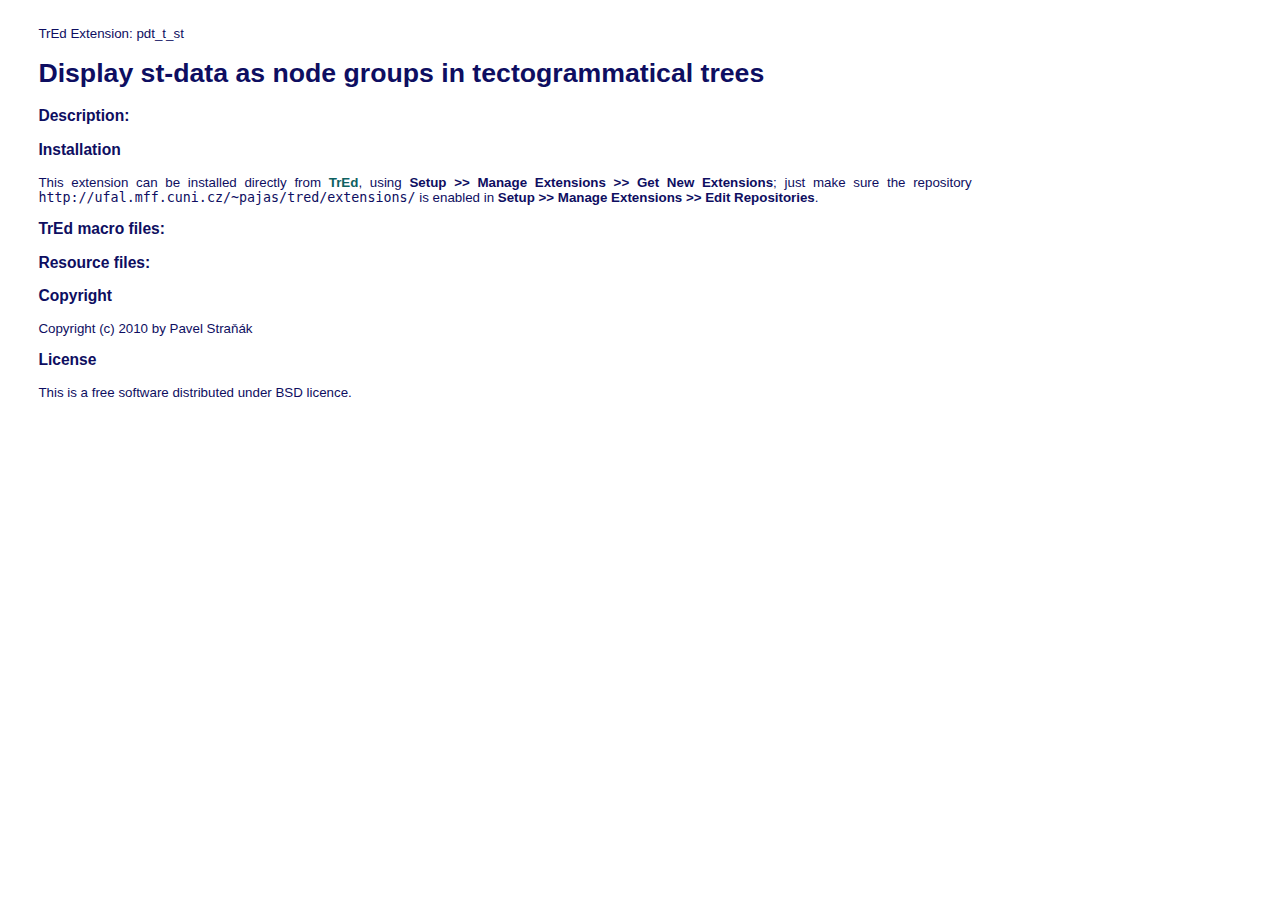
<file: documentation/index.html>
<html>
<head>
  <title>Documentation for TrEd extension pdt_st_data</title>
  <!-- generated by make-documentation -->
  <meta http-equiv="Content-Type" content="text/html; charset=UTF-8">
  <link href="html/css/blue.css" rel="stylesheet">
</head>
<body>
  <p>TrEd Extension: pdt_t_st</p>
  <h1>Display st-data as node groups in tectogrammatical trees</h1>
  <h3>Description:</h3>
  <p>
  </p>
<h3>Installation</h3>
<p>This extension can be installed directly from <a href="http://ufal.mff.cuni.cz/~pajas/tred">TrEd</a>, using
<b>Setup >> Manage Extensions >> Get New Extensions</b>; just make sure
the repository <tt>http://ufal.mff.cuni.cz/~pajas/tred/extensions/</tt> is enabled in <b>Setup >> Manage Extensions >> Edit Repositories</b>.
<p>
<h3>TrEd macro files:</h3>
<ul>
</ul>
<h3>Resource files:</h3>
<ul>
</ul>
<h3>Copyright</h3>
<p>Copyright (c) 2010 by Pavel Straňák<p>
<h3>License</h3>
<p>This is a free software distributed under BSD licence.</p>

</body>
</html>
</file>
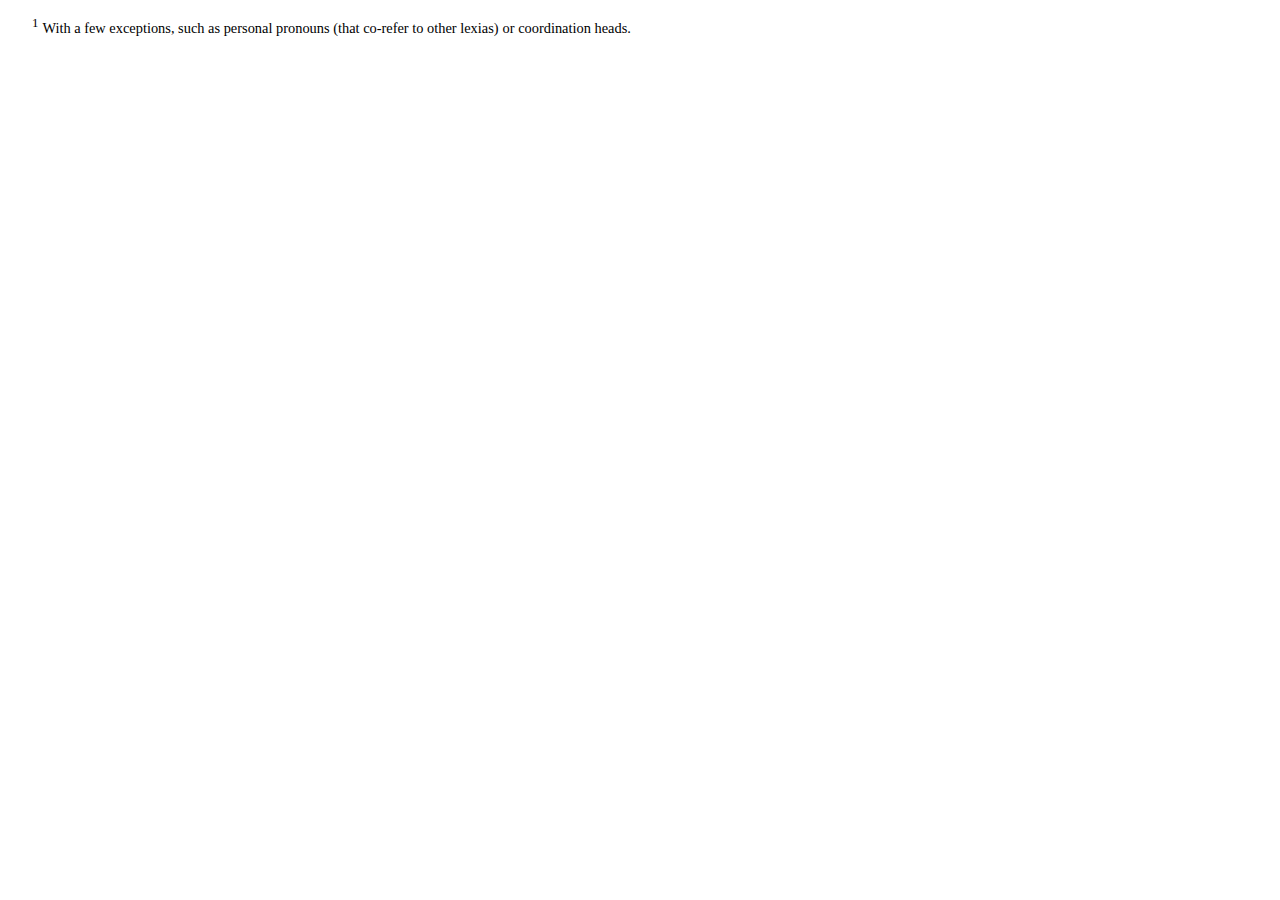
<file: JLRE/jlre2.html>
<?xml version="1.0" encoding="iso-8859-1" ?> 
<!DOCTYPE html PUBLIC "-//W3C//DTD XHTML 1.0 Transitional//EN" 
  "http://www.w3.org/TR/xhtml1/DTD/xhtml1-transitional.dtd">  
<!--http://www.w3.org/TR/xhtml1/DTD/xhtml1-transitional.dtd-->  
<html xmlns="http://www.w3.org/1999/xhtml"  
> 
<head><title></title> 
<meta http-equiv="Content-Type" content="text/html; charset=iso-8859-1" /> 
<meta name="generator" content="TeX4ht (http://www.cse.ohio-state.edu/~gurari/TeX4ht/)" /> 
<meta name="originator" content="TeX4ht (http://www.cse.ohio-state.edu/~gurari/TeX4ht/)" /> 
<!-- xhtml,html --> 
<meta name="src" content="jlre.tex" /> 
<meta name="date" content="2009-01-14 14:04:00" /> 
<link rel="stylesheet" type="text/css" href="jlre.css" /> 
</head><body 
>
      <div class="footnote-text">
  <!--l. 94--><p class="indent" >    <span class="footnote-mark"><a 
 id="fn1x0">   <sup class="textsuperscript">1</sup> </a></span><span 
class="ecrm-0900">With a few exceptions, such as personal pronouns (that co-refer to other lexias)</span>
  <span 
class="ecrm-0900">or coordination heads.</span></p></div>
      
</body></html>
</file>
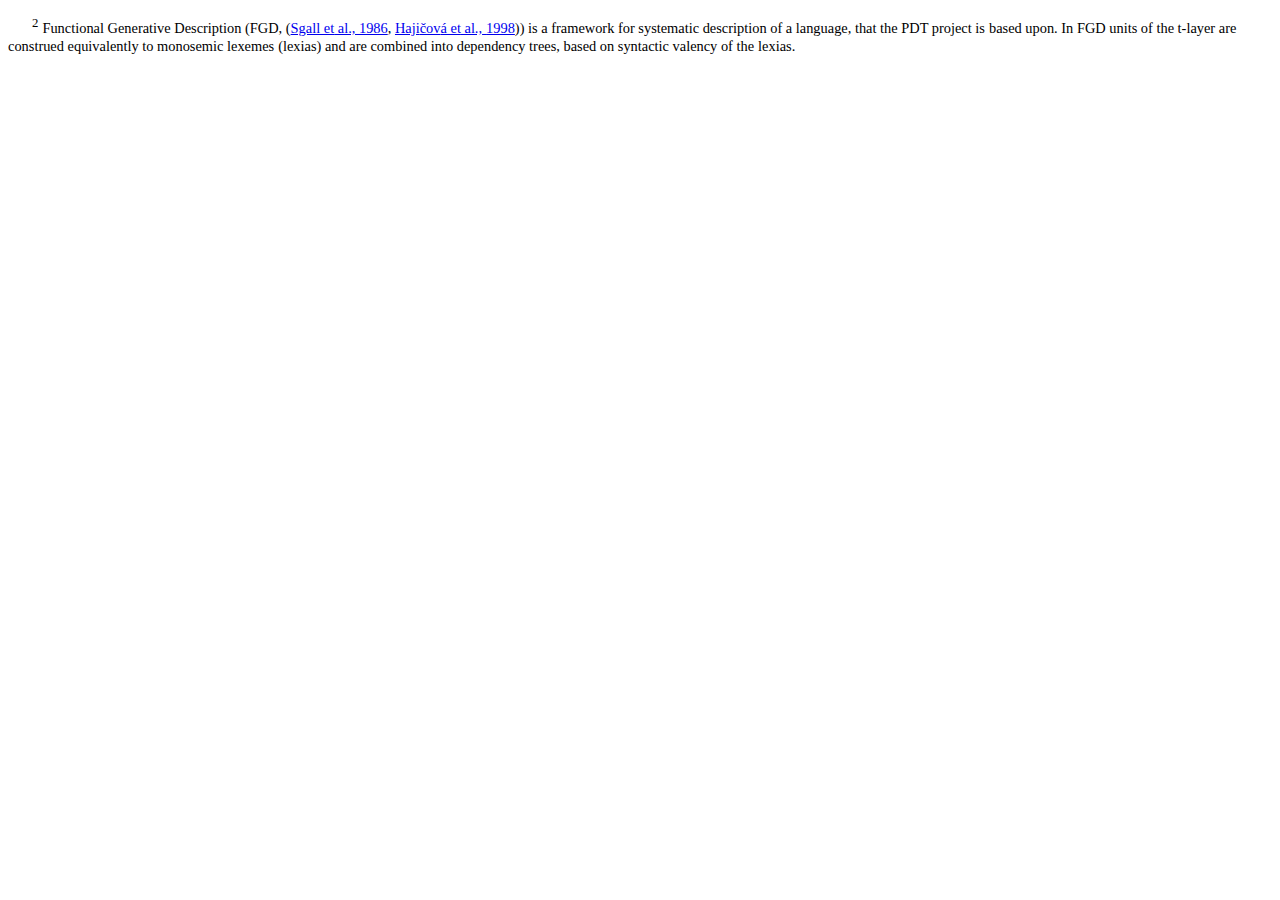
<file: JLRE/jlre3.html>
<?xml version="1.0" encoding="iso-8859-1" ?> 
<!DOCTYPE html PUBLIC "-//W3C//DTD XHTML 1.0 Transitional//EN" 
  "http://www.w3.org/TR/xhtml1/DTD/xhtml1-transitional.dtd">  
<!--http://www.w3.org/TR/xhtml1/DTD/xhtml1-transitional.dtd-->  
<html xmlns="http://www.w3.org/1999/xhtml"  
> 
<head><title></title> 
<meta http-equiv="Content-Type" content="text/html; charset=iso-8859-1" /> 
<meta name="generator" content="TeX4ht (http://www.cse.ohio-state.edu/~gurari/TeX4ht/)" /> 
<meta name="originator" content="TeX4ht (http://www.cse.ohio-state.edu/~gurari/TeX4ht/)" /> 
<!-- xhtml,html --> 
<meta name="src" content="jlre.tex" /> 
<meta name="date" content="2009-01-14 14:04:00" /> 
<link rel="stylesheet" type="text/css" href="jlre.css" /> 
</head><body 
>
      <div class="footnote-text">
  <!--l. 98--><p class="indent" >    <span class="footnote-mark"><a 
 id="fn2x0">   <sup class="textsuperscript">2</sup> </a></span><span 
class="ecrm-0900">Functional Generative Description (FGD, </span><span class="cite"><span 
class="ecrm-0900">(</span><a 
href="#Xsgall-etal:1986"><span 
class="ecrm-0900">Sgall et</span><span 
class="ecrm-0900">&#x00A0;al., 1986</span></a><span 
class="ecrm-0900">,</span><span 
class="ecrm-0900">&#x00A0;</span><a 
href="#Xhajicova:1998"><span 
class="ecrm-0900">Haji</span><span 
class="ecrm-0900">&#x010D;ov</span><span 
class="ecrm-0900">� et</span><span 
class="ecrm-0900">&#x00A0;al.,</span>
  <span 
class="ecrm-0900">1998</span></a><span 
class="ecrm-0900">)</span></span><span 
class="ecrm-0900">) is a framework for systematic description of a language, that the PDT project is</span>
  <span 
class="ecrm-0900">based upon. In FGD units of the t-layer are construed equivalently to monosemic lexemes</span>
  <span 
class="ecrm-0900">(lexias) and are combined into dependency trees, based on syntactic valency of the</span>
  <span 
class="ecrm-0900">lexias.</span></p></div>
      
</body></html>
</file>
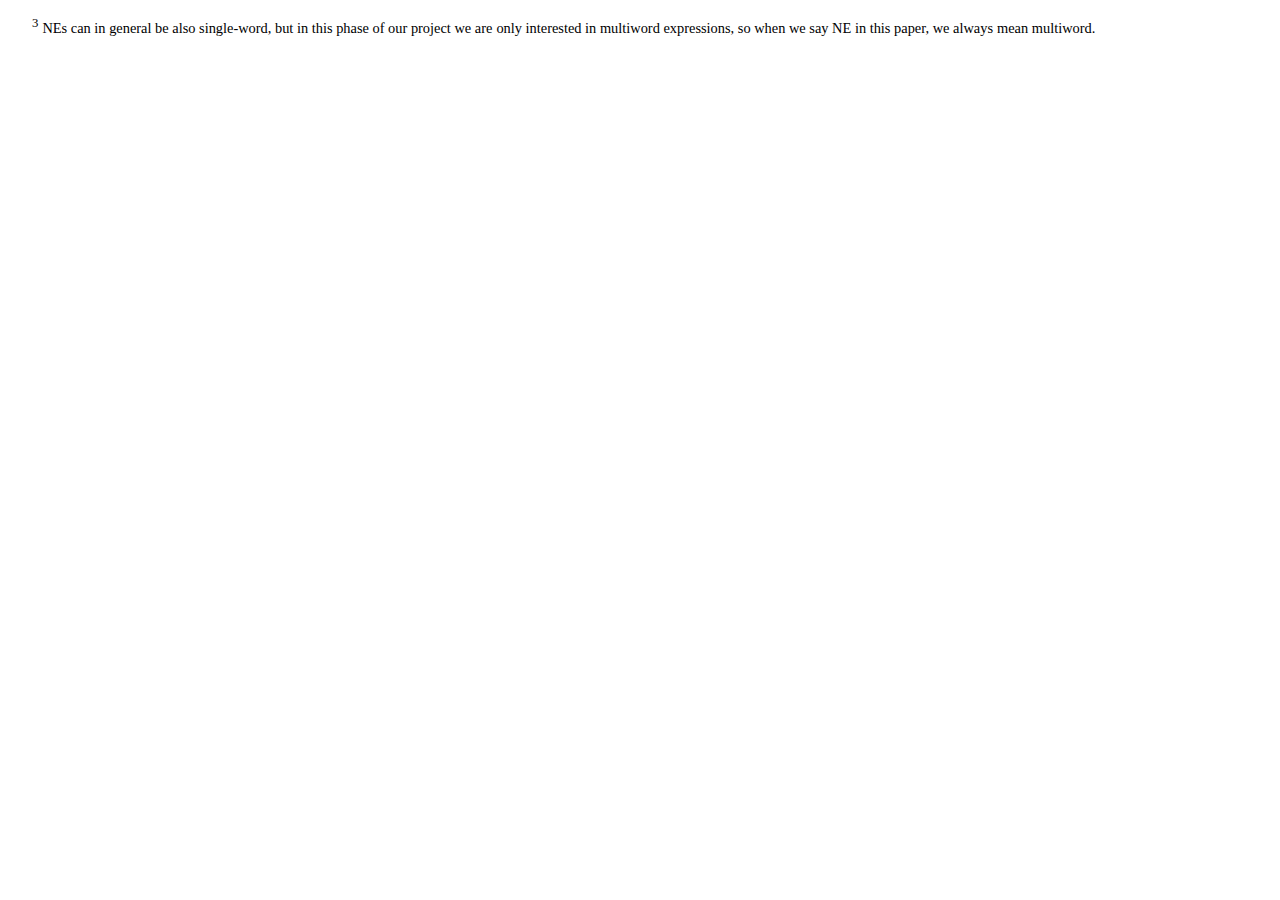
<file: JLRE/jlre4.html>
<?xml version="1.0" encoding="iso-8859-1" ?> 
<!DOCTYPE html PUBLIC "-//W3C//DTD XHTML 1.0 Transitional//EN" 
  "http://www.w3.org/TR/xhtml1/DTD/xhtml1-transitional.dtd">  
<!--http://www.w3.org/TR/xhtml1/DTD/xhtml1-transitional.dtd-->  
<html xmlns="http://www.w3.org/1999/xhtml"  
> 
<head><title></title> 
<meta http-equiv="Content-Type" content="text/html; charset=iso-8859-1" /> 
<meta name="generator" content="TeX4ht (http://www.cse.ohio-state.edu/~gurari/TeX4ht/)" /> 
<meta name="originator" content="TeX4ht (http://www.cse.ohio-state.edu/~gurari/TeX4ht/)" /> 
<!-- xhtml,html --> 
<meta name="src" content="jlre.tex" /> 
<meta name="date" content="2009-01-14 14:04:00" /> 
<link rel="stylesheet" type="text/css" href="jlre.css" /> 
</head><body 
>
      <div class="footnote-text">
  <!--l. 139--><p class="indent" >    <span class="footnote-mark"><a 
 id="fn3x0">   <sup class="textsuperscript">3</sup> </a></span><span 
class="ecrm-0900">NEs can in general be also single-word, but in this phase of our project we are</span>
  <span 
class="ecrm-0900">only interested in multiword expressions, so when we say NE in this paper, we always</span>
  <span 
class="ecrm-0900">mean multiword.</span></p></div>
      
</body></html>
</file>
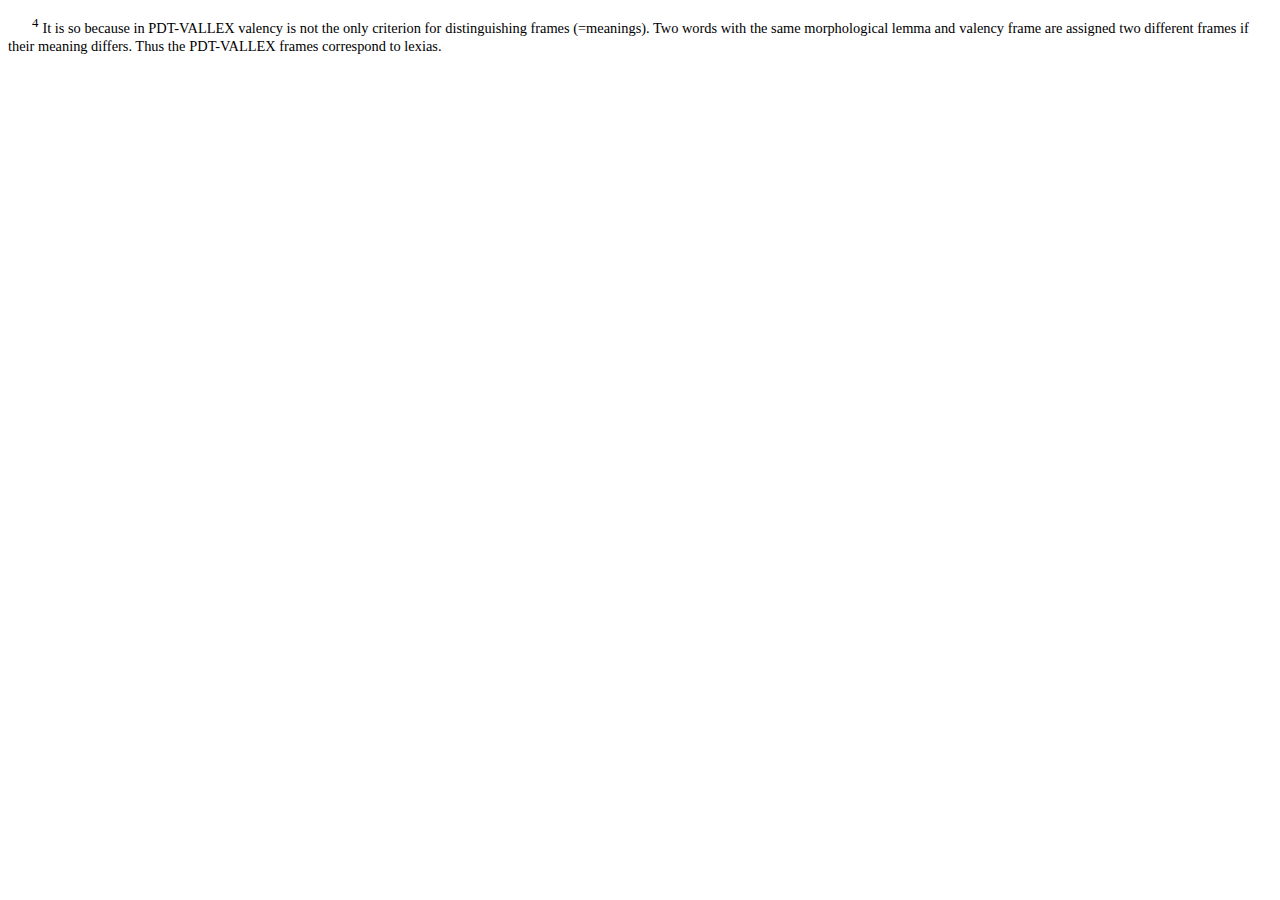
<file: JLRE/jlre5.html>
<?xml version="1.0" encoding="iso-8859-1" ?> 
<!DOCTYPE html PUBLIC "-//W3C//DTD XHTML 1.0 Transitional//EN" 
  "http://www.w3.org/TR/xhtml1/DTD/xhtml1-transitional.dtd">  
<!--http://www.w3.org/TR/xhtml1/DTD/xhtml1-transitional.dtd-->  
<html xmlns="http://www.w3.org/1999/xhtml"  
> 
<head><title></title> 
<meta http-equiv="Content-Type" content="text/html; charset=iso-8859-1" /> 
<meta name="generator" content="TeX4ht (http://www.cse.ohio-state.edu/~gurari/TeX4ht/)" /> 
<meta name="originator" content="TeX4ht (http://www.cse.ohio-state.edu/~gurari/TeX4ht/)" /> 
<!-- xhtml,html --> 
<meta name="src" content="jlre.tex" /> 
<meta name="date" content="2009-01-14 14:04:00" /> 
<link rel="stylesheet" type="text/css" href="jlre.css" /> 
</head><body 
>
               <div class="footnote-text">
            <!--l. 173--><p class="indent" >    <span class="footnote-mark"><a 
 id="fn4x0">   <sup class="textsuperscript">4</sup> </a></span><span 
class="ecrm-0900">It is so because in PDT-VALLEX valency is not the only criterion for</span>
            <span 
class="ecrm-0900">distinguishing frames (=meanings). Two words with the same morphological lemma and</span>
            <span 
class="ecrm-0900">valency frame are assigned two different frames if their meaning differs. Thus the</span>
            <span 
class="ecrm-0900">PDT-VALLEX frames correspond to lexias.</span></p></div>
               
</body></html>
</file>
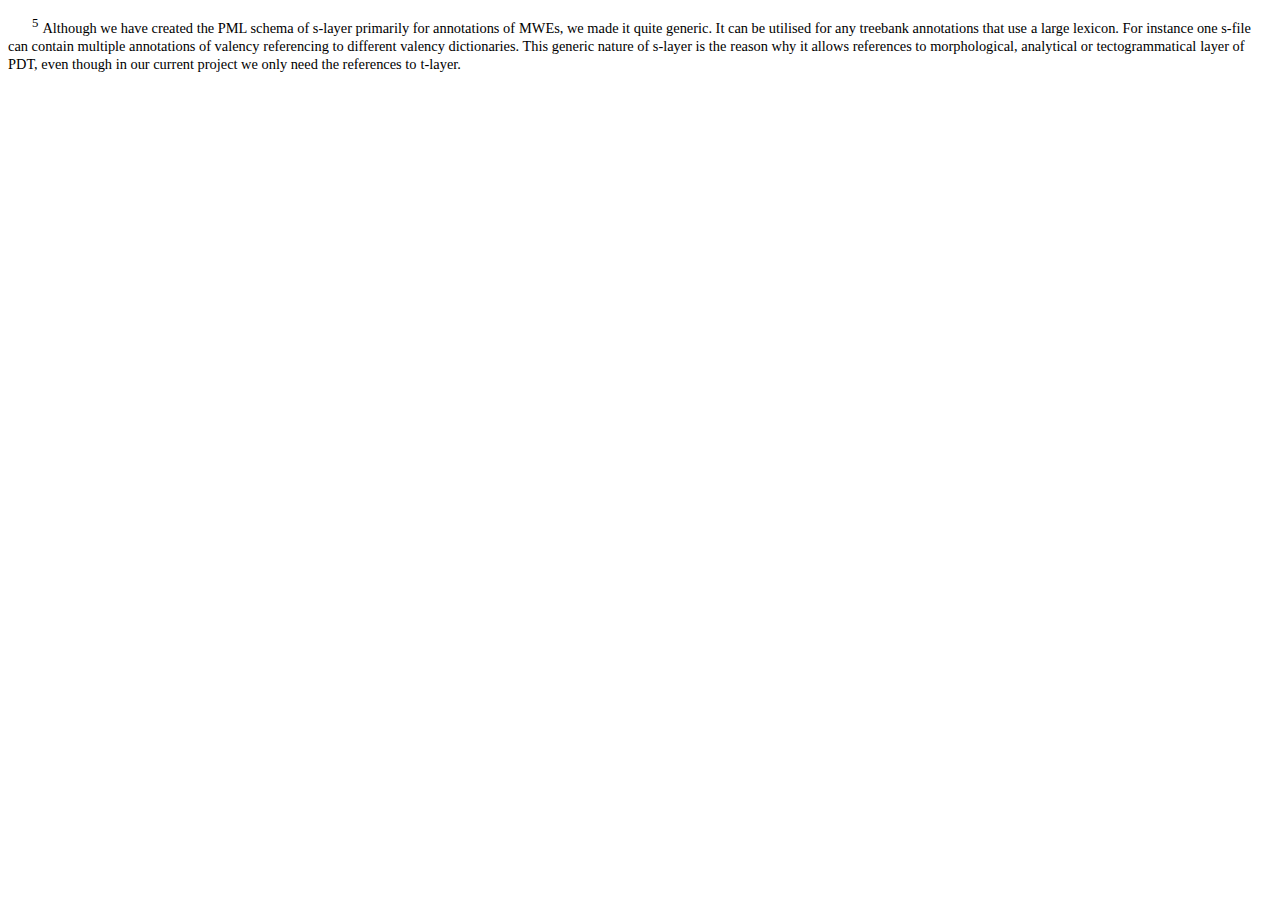
<file: JLRE/jlre6.html>
<?xml version="1.0" encoding="iso-8859-1" ?> 
<!DOCTYPE html PUBLIC "-//W3C//DTD XHTML 1.0 Transitional//EN" 
  "http://www.w3.org/TR/xhtml1/DTD/xhtml1-transitional.dtd">  
<!--http://www.w3.org/TR/xhtml1/DTD/xhtml1-transitional.dtd-->  
<html xmlns="http://www.w3.org/1999/xhtml"  
> 
<head><title></title> 
<meta http-equiv="Content-Type" content="text/html; charset=iso-8859-1" /> 
<meta name="generator" content="TeX4ht (http://www.cse.ohio-state.edu/~gurari/TeX4ht/)" /> 
<meta name="originator" content="TeX4ht (http://www.cse.ohio-state.edu/~gurari/TeX4ht/)" /> 
<!-- xhtml,html --> 
<meta name="src" content="jlre.tex" /> 
<meta name="date" content="2009-01-14 14:04:00" /> 
<link rel="stylesheet" type="text/css" href="jlre.css" /> 
</head><body 
>
      <div class="footnote-text">
  <!--l. 225--><p class="indent" >    <span class="footnote-mark"><a 
 id="fn5x0">   <sup class="textsuperscript">5</sup> </a></span><span 
class="ecrm-0900">Although we have created the PML schema of s-layer primarily for annotations of</span>
  <span 
class="ecrm-0900">MWEs, we made it quite generic. It can be utilised for any treebank annotations that use</span>
  <span 
class="ecrm-0900">a large lexicon. For instance one s-file can contain multiple annotations of valency</span>
  <span 
class="ecrm-0900">referencing to different valency dictionaries. This generic nature of s-layer is the</span>
  <span 
class="ecrm-0900">reason why it allows references to morphological, analytical or tectogrammatical</span>
  <span 
class="ecrm-0900">layer of PDT, even though in our current project we only need the references to</span>
  <span 
class="ecrm-0900">t-layer.</span></p></div>
      
</body></html>
</file>
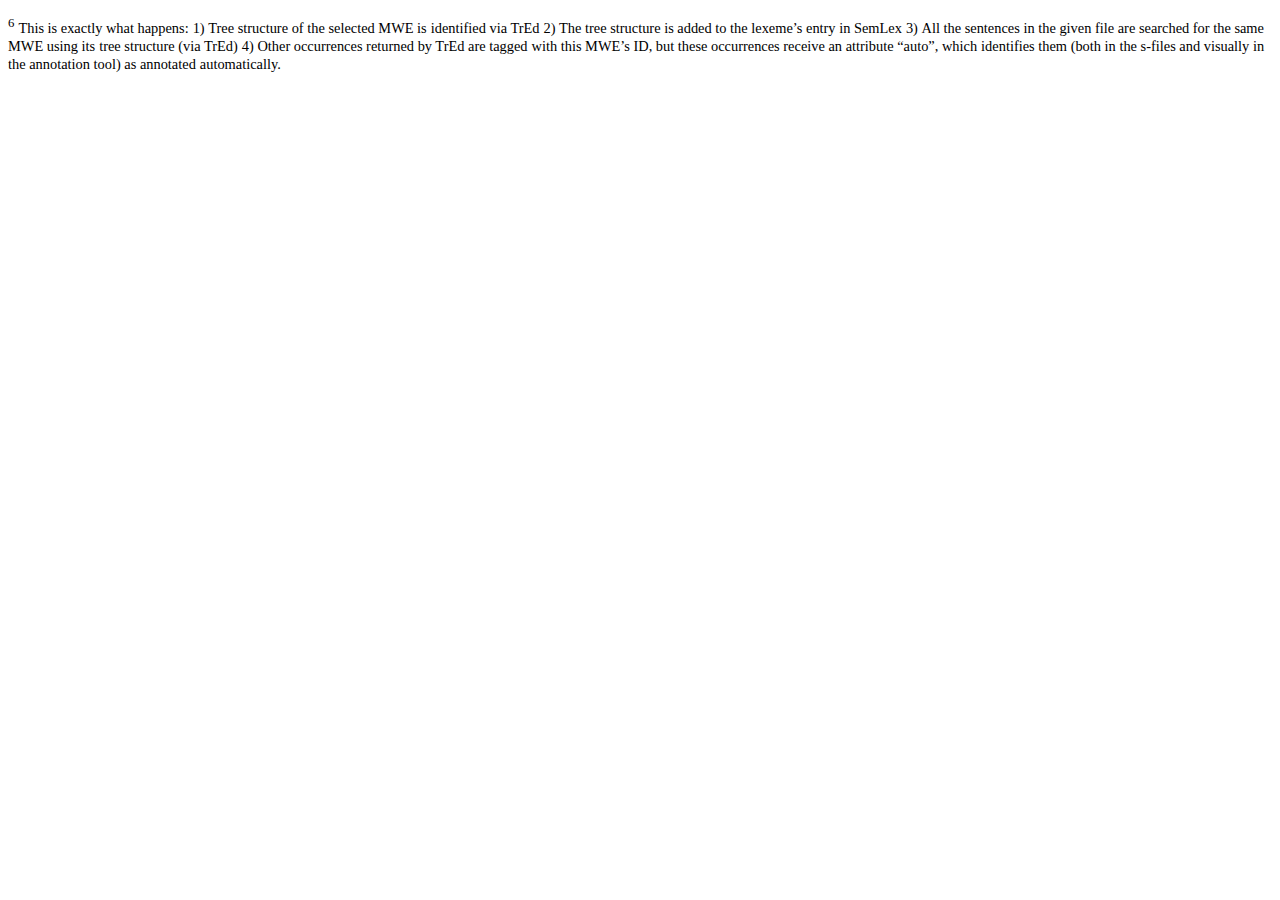
<file: JLRE/jlre7.html>
<?xml version="1.0" encoding="iso-8859-1" ?> 
<!DOCTYPE html PUBLIC "-//W3C//DTD XHTML 1.0 Transitional//EN" 
  "http://www.w3.org/TR/xhtml1/DTD/xhtml1-transitional.dtd">  
<!--http://www.w3.org/TR/xhtml1/DTD/xhtml1-transitional.dtd-->  
<html xmlns="http://www.w3.org/1999/xhtml"  
> 
<head><title></title> 
<meta http-equiv="Content-Type" content="text/html; charset=iso-8859-1" /> 
<meta name="generator" content="TeX4ht (http://www.cse.ohio-state.edu/~gurari/TeX4ht/)" /> 
<meta name="originator" content="TeX4ht (http://www.cse.ohio-state.edu/~gurari/TeX4ht/)" /> 
<!-- xhtml,html --> 
<meta name="src" content="jlre.tex" /> 
<meta name="date" content="2009-01-14 14:04:00" /> 
<link rel="stylesheet" type="text/css" href="jlre.css" /> 
</head><body 
>
  <div class="footnote-text">
  <!--l. 264--><p class="noindent" ><span class="footnote-mark"><a 
 id="fn6x0">   <sup class="textsuperscript">6</sup> </a></span><span 
class="ecrm-0900">This is exactly what happens:</span> <a 
 id="x7-26r1"></a><span 
class="ecrm-0900">1)</span><span 
class="ecrm-0900">&#x00A0;Tree structure of the selected MWE is</span>
  <span 
class="ecrm-0900">identified via TrEd</span> <a 
 id="x7-27r2"></a><span 
class="ecrm-0900">2)</span><span 
class="ecrm-0900">&#x00A0;The tree structure is added to the lexeme&#8217;s entry in SemLex</span>
  <a 
 id="x7-28r3"></a><span 
class="ecrm-0900">3)</span><span 
class="ecrm-0900">&#x00A0;All the sentences in the given file are searched for the same MWE using its</span>
  <span 
class="ecrm-0900">tree structure (via TrEd)</span> <a 
 id="x7-29r4"></a><span 
class="ecrm-0900">4)</span><span 
class="ecrm-0900">&#x00A0;Other occurrences returned by TrEd are tagged</span>
  <span 
class="ecrm-0900">with this MWE&#8217;s ID, but these occurrences receive an attribute &#8220;auto&#8221;, which</span>
  <span 
class="ecrm-0900">identifies them (both in the s-files and visually in the annotation tool) as annotated</span>
  <span 
class="ecrm-0900">automatically.</span>
  </p></div> 
</body></html>
</file>
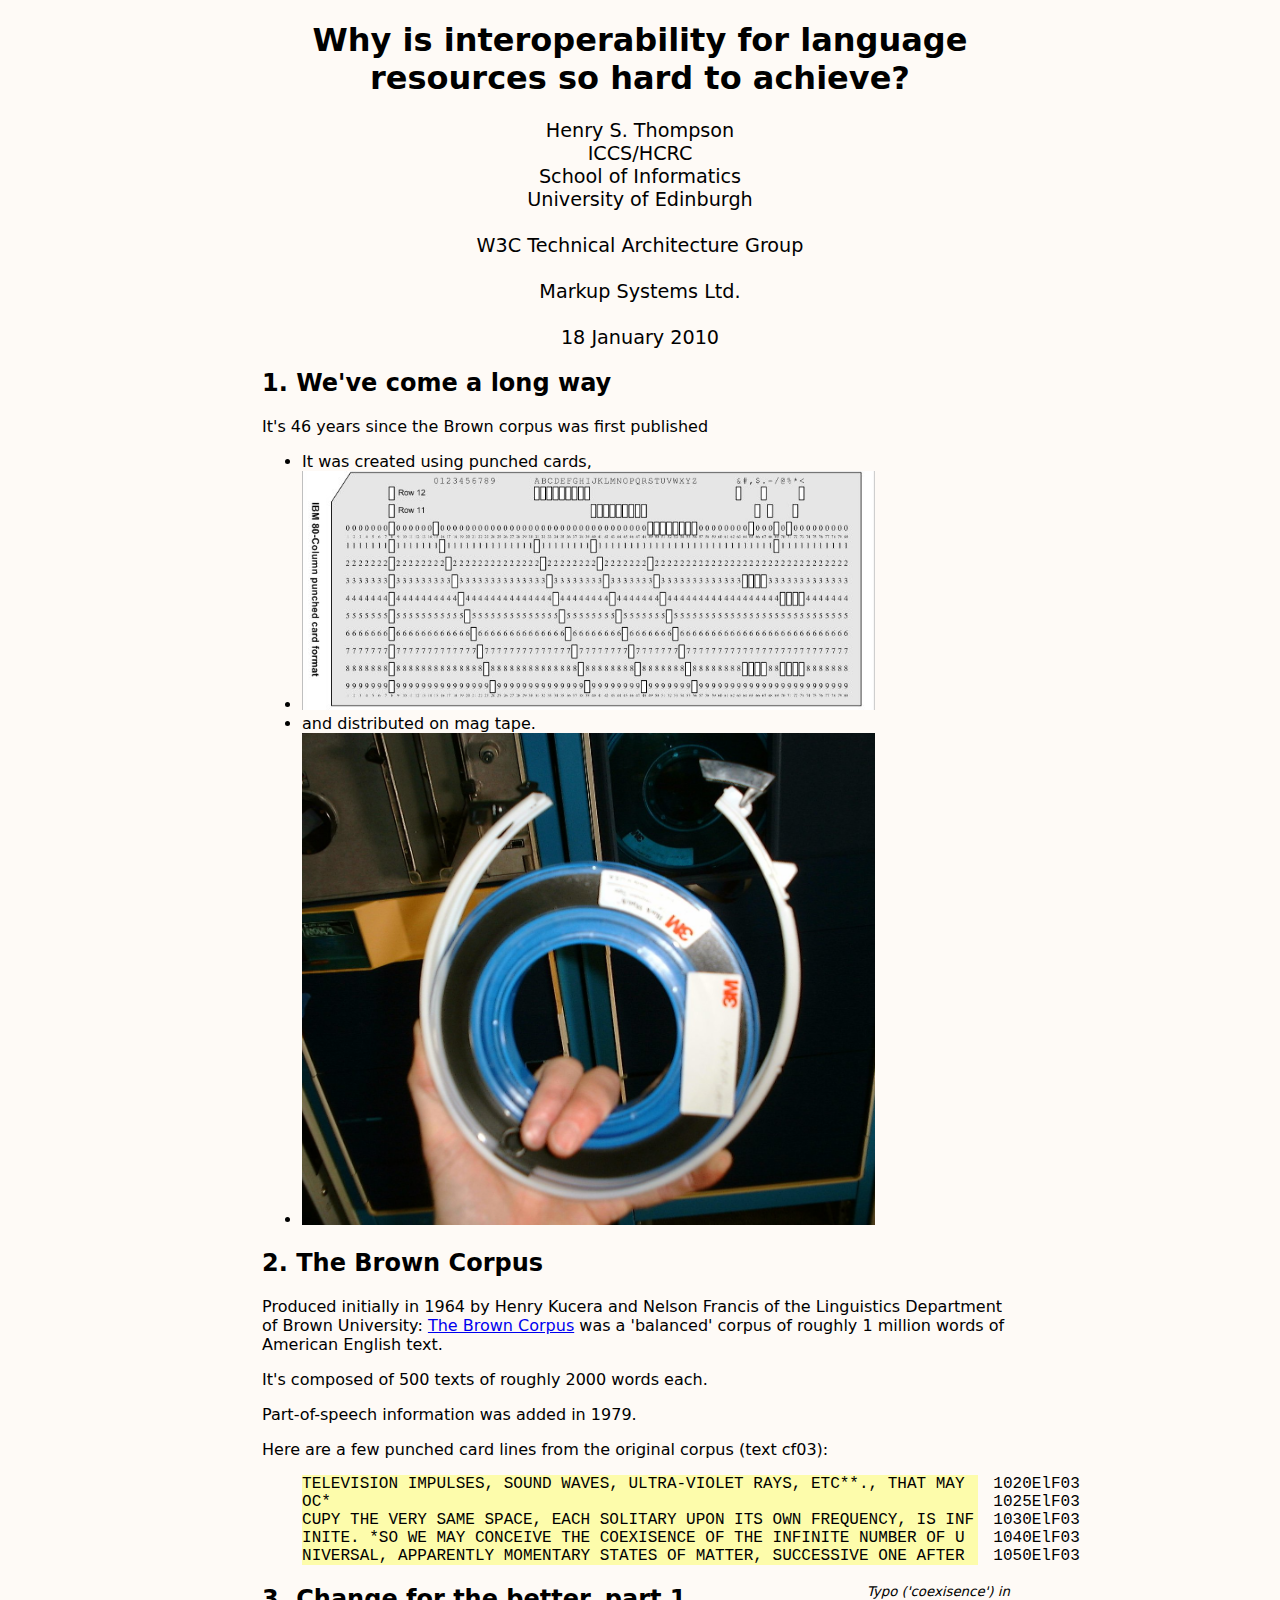
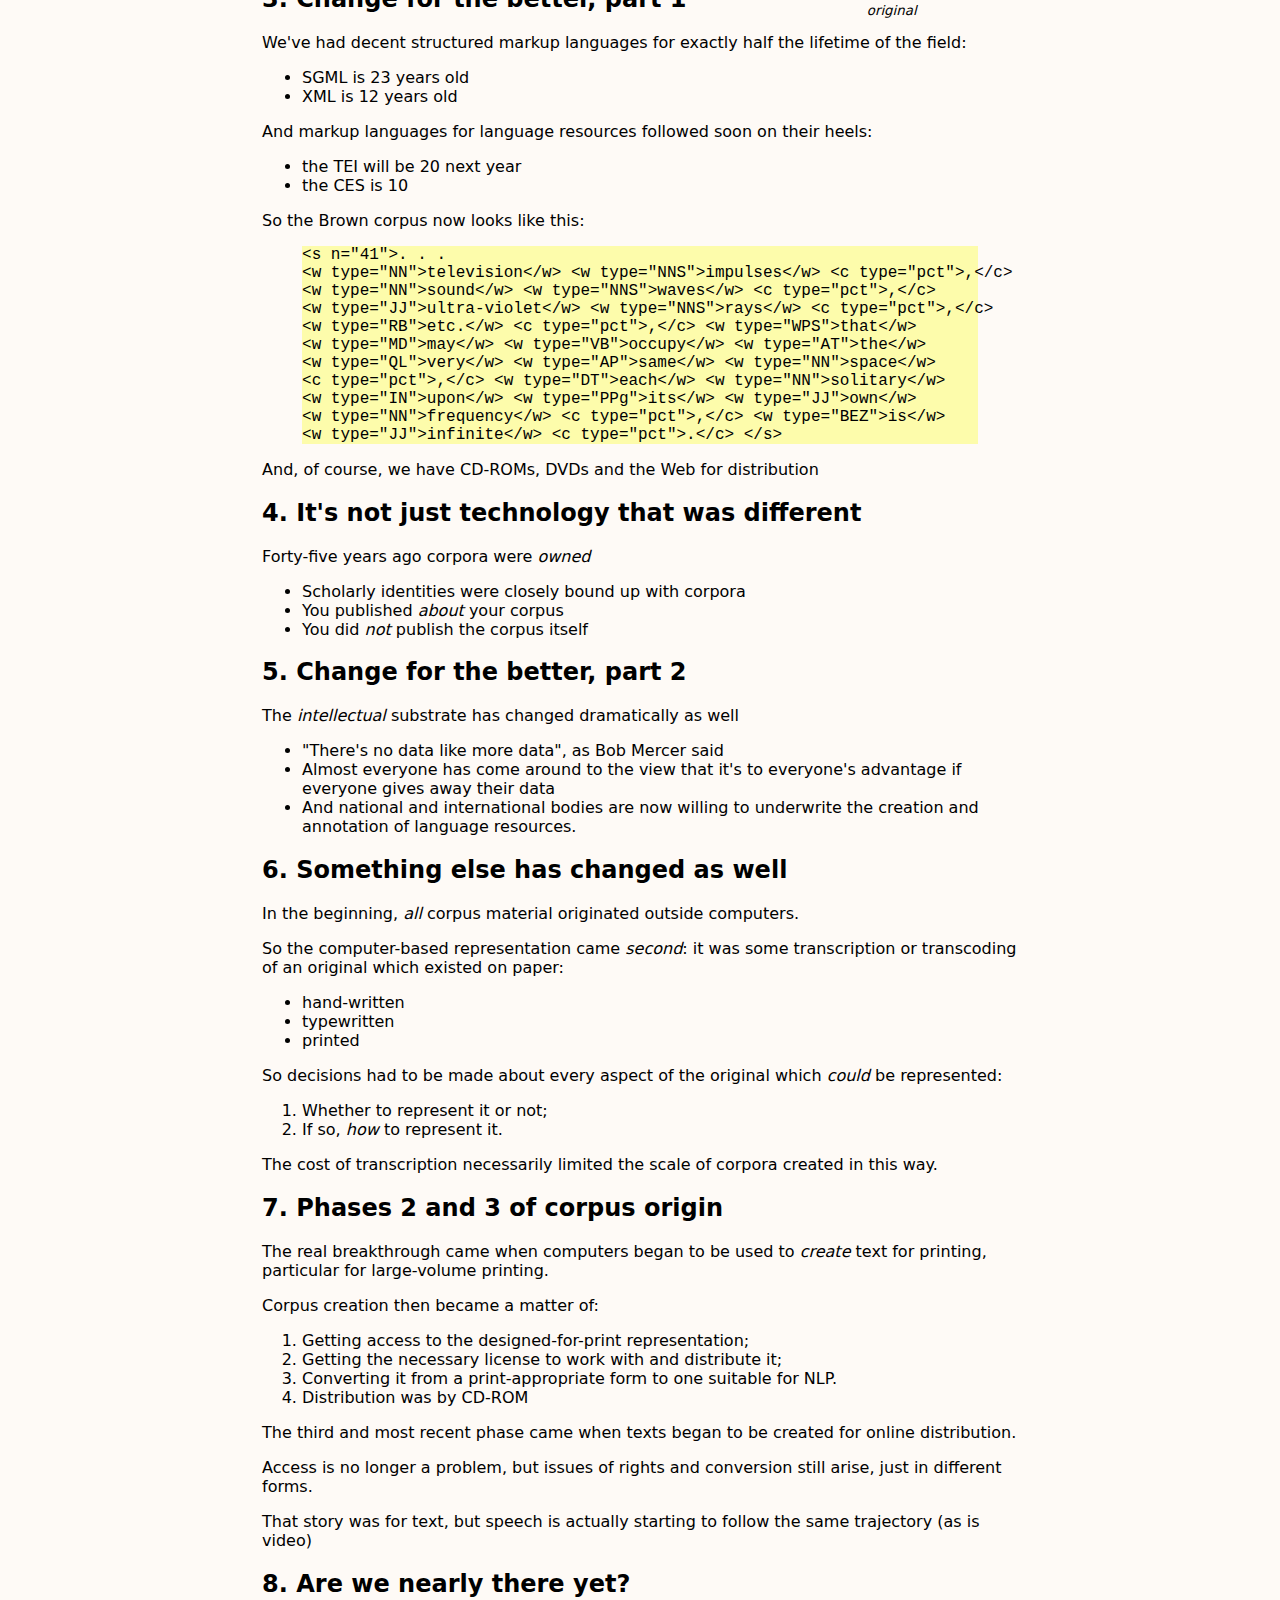
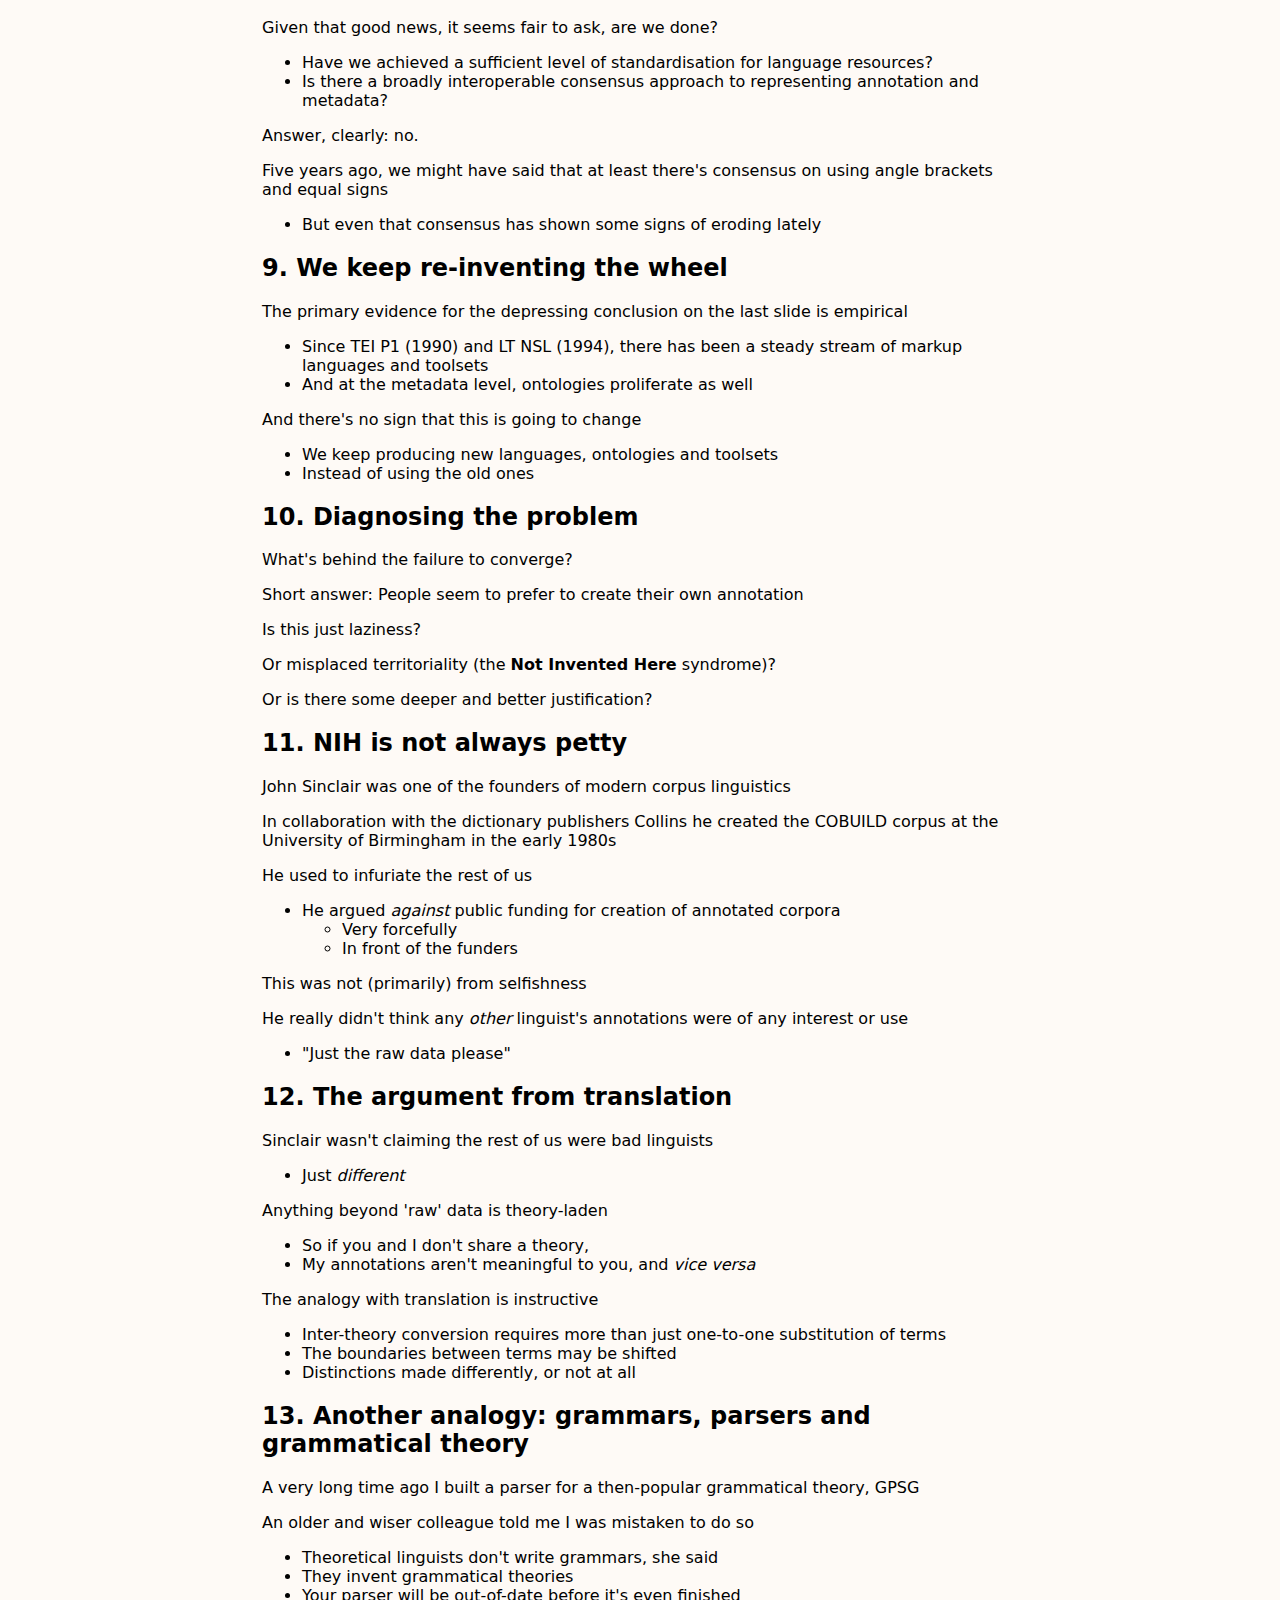
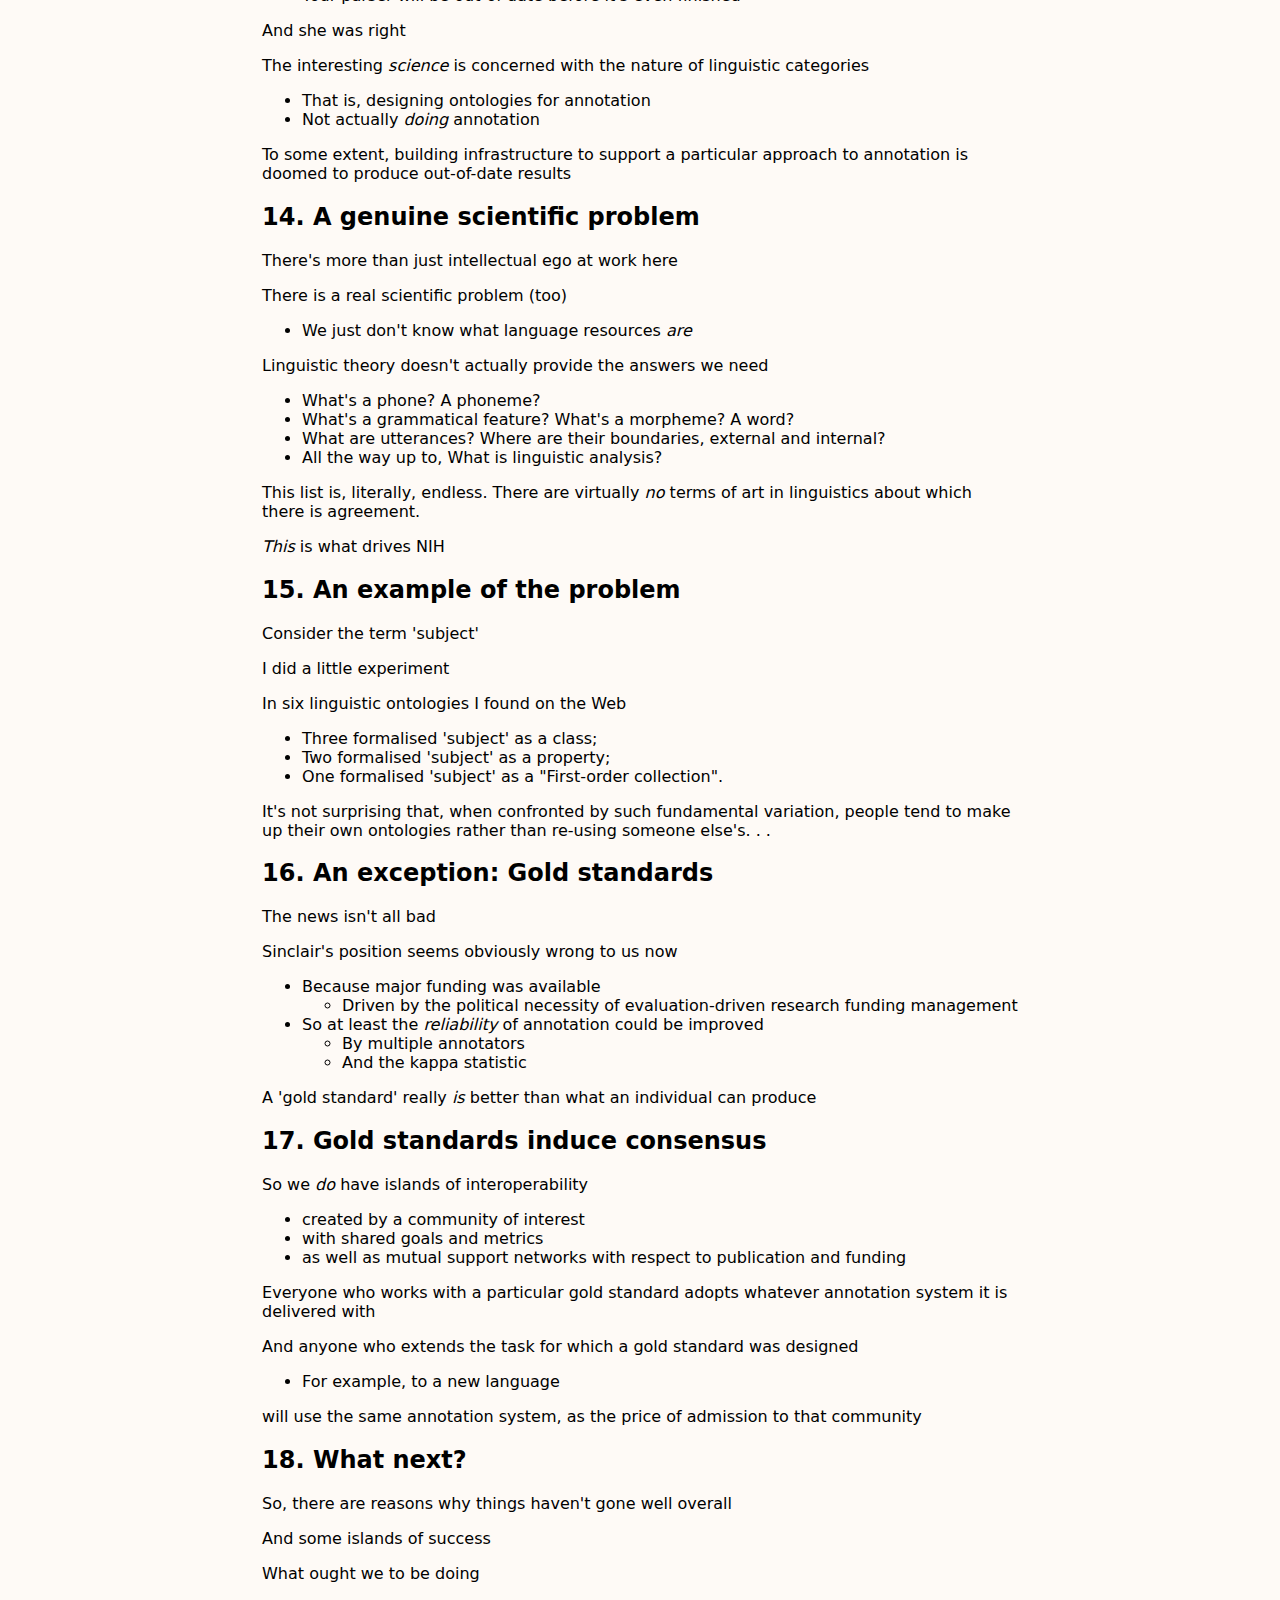
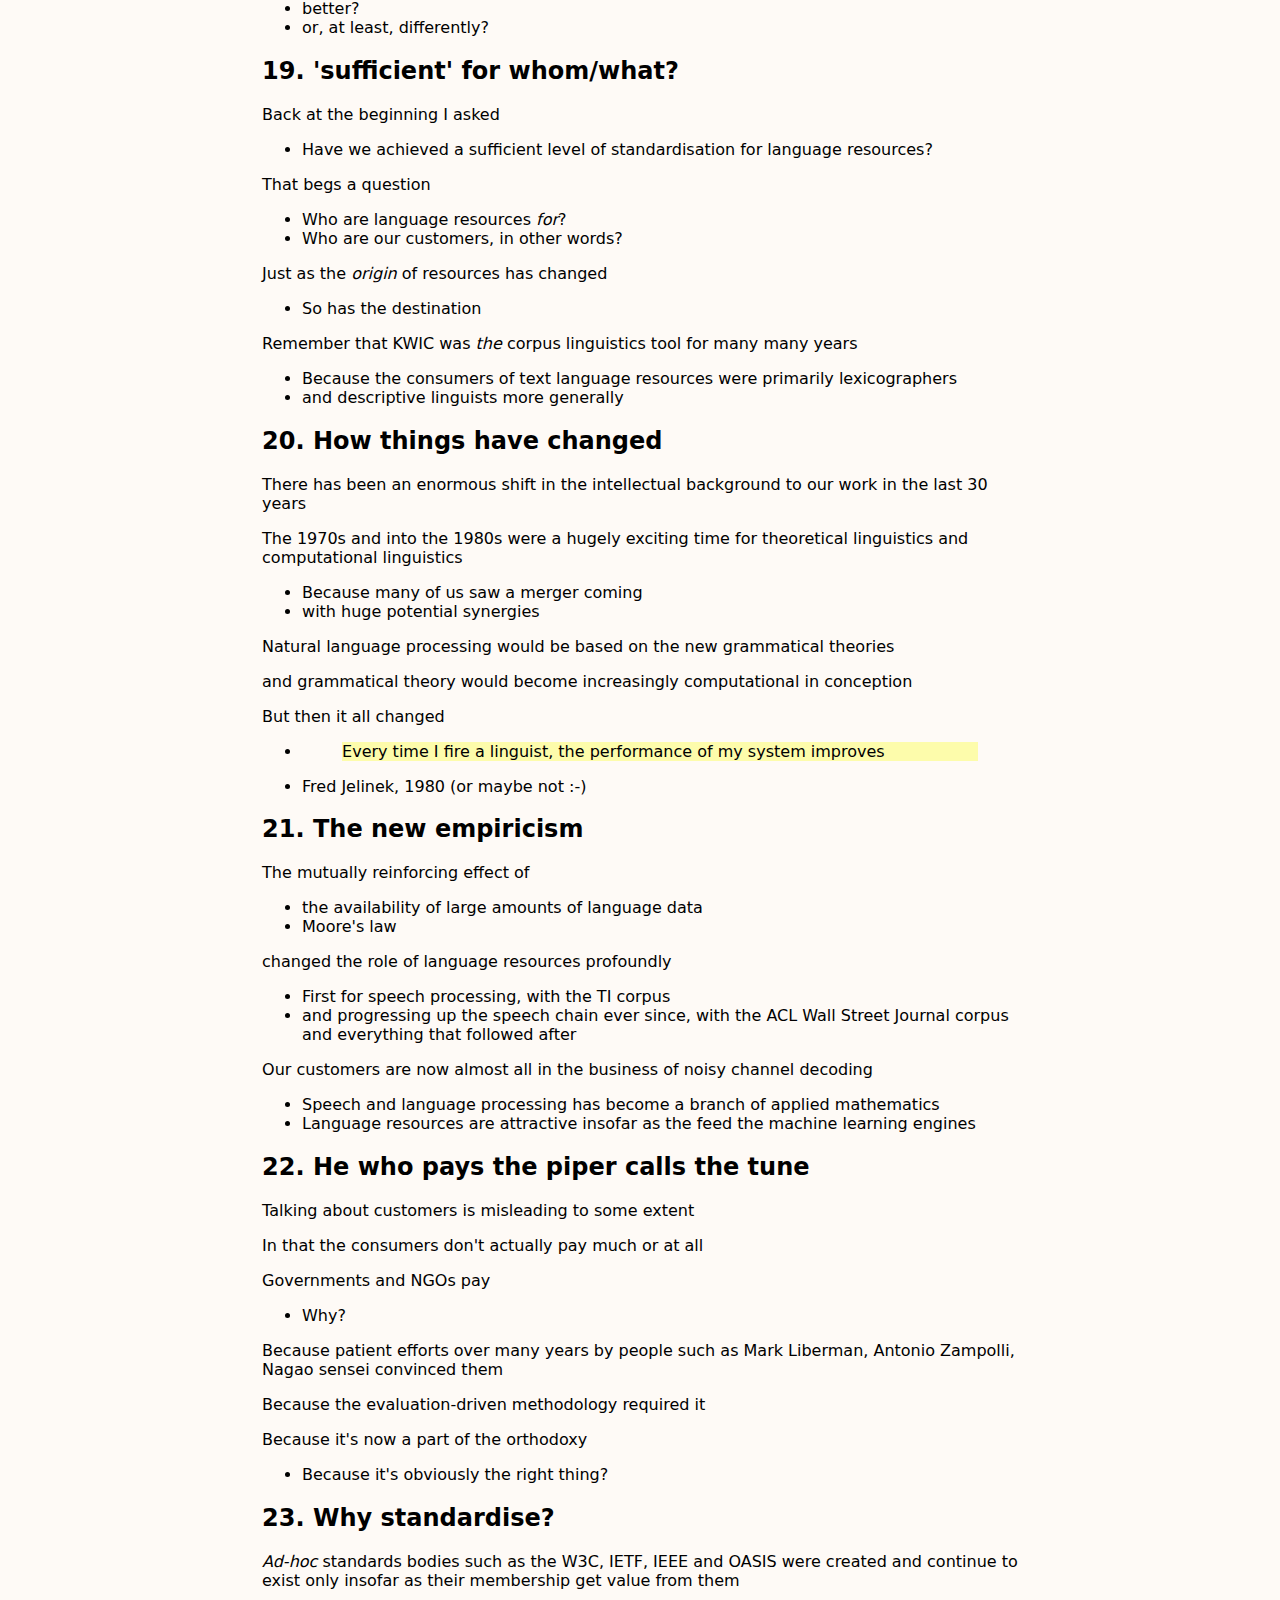
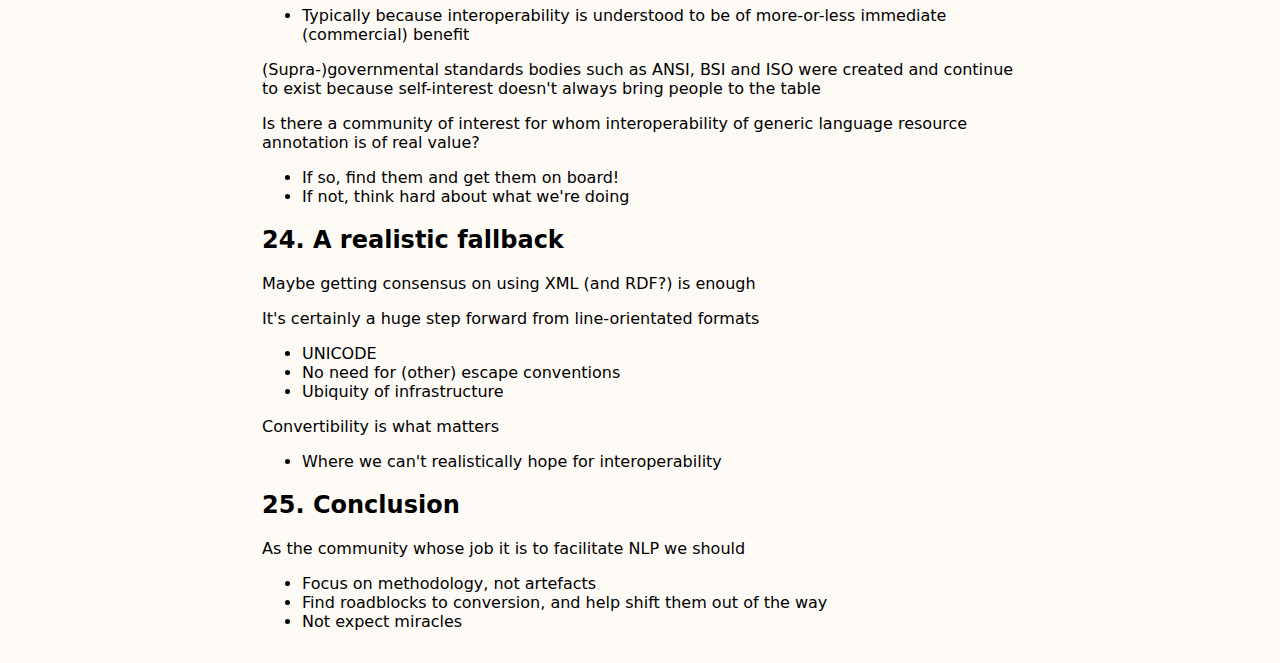
<file: Hong Kong/Henry_Thompson/scroll.html>
<?xml version="1.0" encoding="utf-8"?>
<!DOCTYPE html
  PUBLIC "-//W3C//DTD XHTML 1.0 Strict//EN" "http://www.w3.org/TR/xhtml1/DTD/xhtml1-strict.dtd">
<html xmlns="http://www.w3.org/1999/xhtml"><head><meta name="copyright" content="Copyright (C) 2007 Henry S. Thompson"/><meta http-equiv="Content-type" content="text/html; charset=utf-8"/><style type="text/css">
     @page { size: A4 portrait; margin: 2cm} 
     @media screen {
     body {width: 20cm; margin-left: auto; margin-right: auto}
       }
     body {font-size: 12pt}
       pre.code {font-family: monospace}
       pre {margin-left: 0em}
       ul.nolabel { margin: 0; margin-left: -2.5em}
       ul.naked li { list-style-type: none }
       ol ol {list-style-type: lower-alpha}
       div.ndli { margin-bottom: 1ex }
       .math {font-family: 'Arial Unicode MS', 'Lucida Sans Unicode', serif}
       .sub {font-size: 80%; vertical-align: sub}
       .termref {text-decoration: none; color: #606000}
       div.toc h2 {font-size: 120%; margin-top: 0em; margin-bottom: 0em}
       div.toc h4 {font-size: 100%; margin-top: 0em; margin-bottom: 0em;
                   margin-left: 1em}
       div.toc h1 {font-size: 140%; margin-bottom: 0em}
       div.toc ul {margin-top: 1ex}
       .byline {font-size: 120%}
       div.figure {margin-left: 2em}
       div.caption {font-style: italic; font-weight: bold; margin-top: 1em}
       i i {font-style: normal}
     
   blockquote div {background-color: #FDFCAB; font-style: normal}
   li blockquote ul li {font-style: normal}
   span.bubble {background-color: #ABFDEE}
  </style><title>Why is interoperability for language resources so hard to achieve?</title></head><body style="font-family: DejaVu Sans, Arial; background: rgb(254,250,246)">
 <div style="text-align: center">
  <h1>Why is interoperability for language resources so hard to achieve?</h1>
  <div class="byline">Henry S. Thompson</div>
  <div class="byline">ICCS/HCRC</div>
  <div class="byline">School of Informatics</div>
  <div class="byline">University of Edinburgh</div>
  <div class="byline"> </div>
  <div class="byline">W3C Technical Architecture Group</div>
  <div class="byline"> </div>
  <div class="byline">Markup Systems Ltd.</div>
  <div class="byline"> </div>
  <div class="byline">18 January 2010</div>
  
 </div>
 
  <div>
   <h2>1.  We've come a long way</h2>
   <p>It's 46 years since the Brown corpus was first published</p>
   <ul> 
   <li>It was created using punched cards,</li>
   <li><img src="punch.jpg" style="border: 0" alt="An 80-column punchcard" width="80%"/></li>
   <li>and distributed on mag tape.</li>
   <li><img src="magtape2.jpg" style="border: 0" alt="A 1/2 inch mag. tape reel" width="80%"/></li>
   </ul>
  </div>
  <div>
   <h2>2.  The Brown Corpus</h2>          
   <p>Produced initially in 1964 by Henry Kucera and Nelson Francis of the
Linguistics Department of Brown University: <a href="http://icame.uib.no/brown/bcm.html">The Brown Corpus</a> was a 'balanced' corpus of roughly 1 million words of American English text.</p>
   <p>It's composed of 500 texts of roughly 2000 words each.</p>
   <p>Part-of-speech information was added in 1979.</p>
   <p>Here are a few punched card lines from the original corpus (text cf03):</p>
   <blockquote><div><pre class="code">
TELEVISION IMPULSES, SOUND WAVES, ULTRA-VIOLET RAYS, ETC**., THAT MAY   1020ElF03
OC*                                                                     1025ElF03
CUPY THE VERY SAME SPACE, EACH SOLITARY UPON ITS OWN FREQUENCY, IS INF  1030ElF03
INITE. *SO WE MAY CONCEIVE THE COEXISENCE OF THE INFINITE NUMBER OF U   1040ElF03
NIVERSAL, APPARENTLY MOMENTARY STATES OF MATTER, SUCCESSIVE ONE AFTER   1050ElF03</pre></div></blockquote>
   <div style="width: 20%; float: right; clear: right; margin-left: .5em"><small><i>Typo ('coexisence') in original</i></small></div>
  </div>
  <div>
   <h2>3.  Change for the better, part 1</h2>
   <p>We've had decent structured markup languages for exactly half
the lifetime of the field:</p>
   <ul>
      <li>SGML is 23 years old</li>
      <li>XML is 12 years old</li>
     </ul>
   <p>And markup languages for language resources followed soon on
their heels:</p>
   <ul>
    <li>the TEI will be 20 next
year</li>
    <li>the CES is 10</li>
   </ul>
   <p>So the Brown corpus now looks like this:</p>
   <blockquote><div><pre class="code">&lt;s n="41"&gt;. . .
&lt;w type="NN"&gt;television&lt;/w&gt; &lt;w type="NNS"&gt;impulses&lt;/w&gt; &lt;c type="pct"&gt;,&lt;/c&gt;
&lt;w type="NN"&gt;sound&lt;/w&gt; &lt;w type="NNS"&gt;waves&lt;/w&gt; &lt;c type="pct"&gt;,&lt;/c&gt;
&lt;w type="JJ"&gt;ultra-violet&lt;/w&gt; &lt;w type="NNS"&gt;rays&lt;/w&gt; &lt;c type="pct"&gt;,&lt;/c&gt;
&lt;w type="RB"&gt;etc.&lt;/w&gt; &lt;c type="pct"&gt;,&lt;/c&gt; &lt;w type="WPS"&gt;that&lt;/w&gt;
&lt;w type="MD"&gt;may&lt;/w&gt; &lt;w type="VB"&gt;occupy&lt;/w&gt; &lt;w type="AT"&gt;the&lt;/w&gt;
&lt;w type="QL"&gt;very&lt;/w&gt; &lt;w type="AP"&gt;same&lt;/w&gt; &lt;w type="NN"&gt;space&lt;/w&gt;
&lt;c type="pct"&gt;,&lt;/c&gt; &lt;w type="DT"&gt;each&lt;/w&gt; &lt;w type="NN"&gt;solitary&lt;/w&gt;
&lt;w type="IN"&gt;upon&lt;/w&gt; &lt;w type="PPg"&gt;its&lt;/w&gt; &lt;w type="JJ"&gt;own&lt;/w&gt;
&lt;w type="NN"&gt;frequency&lt;/w&gt; &lt;c type="pct"&gt;,&lt;/c&gt; &lt;w type="BEZ"&gt;is&lt;/w&gt;
&lt;w type="JJ"&gt;infinite&lt;/w&gt; &lt;c type="pct"&gt;.&lt;/c&gt; &lt;/s&gt;
</pre></div></blockquote>
   <p>And, of course, we have CD-ROMs, DVDs and the Web for distribution</p>
  </div>
  <div>
   <h2>4.  It's not just technology that was different</h2>
   <p>Forty-five years ago corpora were <i>owned</i></p>
   <ul>
    <li>Scholarly identities were closely bound up with corpora</li>
    <li>You published <i>about</i> your corpus</li>
    <li>You did <i>not</i> publish the corpus itself</li>
   </ul>
  </div>
  <div>
   <h2>5.  Change for the better, part 2</h2>
   <p>The <i>intellectual</i> substrate has changed dramatically as well</p>
   <ul>
    <li>"There's no data like more data", as Bob Mercer said</li>
    <li>Almost everyone has come around to the view that it's to
everyone's advantage if everyone gives away their data</li>
    <li>And national and international bodies are now willing to
underwrite the creation and annotation of language resources.</li>
   </ul>
  </div>
  <div>
   <h2>6.  Something else has changed as well</h2>
   <p>In the beginning, <i>all</i> corpus material originated outside computers.</p>
   <p>So the computer-based representation came <i>second</i>: it was
some transcription or transcoding of an original which existed on paper:</p>
   <ul>
    <li>hand-written</li>
    <li>typewritten</li>
    <li>printed</li>
   </ul>
   <p>So decisions had to be made about every aspect of the original which
<i>could</i> be represented:</p>
   <ol>
    <li>Whether to represent it or not;</li>
    <li>If so, <i>how</i> to represent it.</li>
   </ol>
   <p>The cost of transcription necessarily limited the scale of corpora
created in this way.</p>
  </div>
  <div>
   <h2>7.  Phases 2 and 3 of corpus origin</h2>
   <p>The real breakthrough came when computers began to be used to
<i>create</i> text for printing, particular for large-volume printing.</p>
   <p>Corpus creation then became a matter of:</p>
   <ol>
    <li>Getting access to the designed-for-print representation;</li>
    <li>Getting the necessary license to work with and distribute it;</li>
    <li>Converting it from a print-appropriate form to one suitable for NLP.</li>
    <li>Distribution was by CD-ROM</li>
   </ol>
   <p>The third and most recent phase came when texts began to be created for
online distribution.</p>
   <p>Access is no longer a problem, but issues of rights and conversion still
arise, just in different forms.</p>
   <p>That story was for text, but speech is actually starting to
follow the same trajectory (as is video)</p>
  </div>
  <div>
   <h2>8.  Are we nearly there yet?</h2>
   <p>Given that good news, it seems fair to ask, are we done?</p>
   <ul>
      <li>Have we achieved a sufficient level of standardisation
for language resources?</li>
      <li>Is there a broadly interoperable consensus approach to
representing annotation and metadata?</li>
     </ul>
   <p>Answer, clearly: no.</p>
   <p>Five years ago, we might have said that at least there's
consensus on using angle brackets and equal signs</p>
   <ul>
    <li>But even that consensus has shown some signs of eroding lately</li>
   </ul>
  </div>
  <div>
   <h2>9.  We keep re-inventing the wheel</h2>
   <p>The primary evidence for the depressing conclusion on the last
slide is empirical</p>
   <ul>
    <li>Since TEI P1 (1990) and LT NSL (1994), there has been a
steady stream of markup languages and toolsets</li>
    <li>And at the metadata level, ontologies proliferate as well</li>
   </ul>
   <p>And there's no sign that this is going to change</p>
   <ul>
    <li>We keep producing new languages, ontologies and toolsets</li>
    <li>Instead of using the old ones</li>
   </ul>
  </div>
  <div>
   <h2>10.  Diagnosing the problem</h2>
   <p>What's behind the failure to converge?</p>
   <p>Short answer: People seem to prefer to create their own
annotation</p>
   <p>Is this just laziness?</p>
   <p>Or misplaced territoriality (the <b>Not Invented Here</b> syndrome)?</p>
   <p>Or is there some deeper and better justification?</p>
  </div>
  <div>
   <h2>11.  NIH is not always petty</h2>
   <p>John Sinclair was one of the founders of modern corpus linguistics</p>
   <p>In collaboration with the dictionary publishers Collins he
created the COBUILD corpus at the University of Birmingham in the early 1980s</p>
   <p>He used to infuriate the rest of us</p>
   <ul>
    <li>He argued <i>against</i> public funding for creation of
annotated corpora
     <ul>
      <li>Very forcefully</li>
      <li>In front of the funders</li>
      </ul>     
    </li>
   </ul>
   <p>This was not (primarily) from selfishness</p>
   <p>He really didn't think any <i>other</i> linguist's
annotations were of any interest or use</p>
   <ul>
    <li>"Just the raw data please"</li>
   </ul>
  </div>
  <div>
   <h2>12.  The argument from translation</h2>
   <p>Sinclair wasn't claiming the rest of us were bad linguists</p>
   <ul>
    <li>Just <i>different</i></li>
   </ul>
   <p>Anything beyond 'raw' data is theory-laden</p>
   <ul>
    <li>So if you and I don't share a theory,</li>
    <li>My annotations aren't meaningful to you, and <i>vice versa</i></li>
   </ul>
   <p>The analogy with translation is instructive</p>
   <ul>
    <li>Inter-theory conversion requires more than just
one-to-one substitution of terms</li>
    <li>The boundaries between terms may be shifted</li>
    <li>Distinctions made differently, or not at all</li>
   </ul>
  </div>
  <div>
   <h2>13.  Another analogy: grammars, parsers and grammatical theory</h2>
   <p>A very long time ago I built a parser for a then-popular grammatical
theory, GPSG</p>
   <p>An older and wiser colleague told me I was mistaken to do so</p>
   <ul>
    <li>Theoretical linguists don't write grammars, she said</li>
    <li>They invent grammatical theories</li>
    <li>Your parser will be out-of-date before it's even finished</li>
   </ul>
   <p>And she was right</p>
   <p>The interesting <i>science</i> is concerned with the nature of
linguistic categories</p>
   <ul>
    <li>That is, designing ontologies for annotation</li>
    <li>Not actually <i>doing</i> annotation</li>
   </ul>
   <p>To some extent, building infrastructure to support a particular approach
to annotation is doomed to produce out-of-date results</p>
  </div>
  <div>
   <h2>14.  A genuine scientific problem</h2>
   <p>There's more than just intellectual ego at work here</p>
   <p>There is a real scientific problem (too)</p>
   <ul>
    <li>We just don't know what language resources <i>are</i></li>
   </ul>
   <p>Linguistic theory doesn't actually provide the answers we need</p>
   <ul>
    <li>What's a phone?  A phoneme?</li>
    <li>What's a grammatical feature?  What's a morpheme?  A word?</li>
    <li>What are utterances?  Where are their boundaries, external and internal?</li>
    <li>All the way up to, What is linguistic analysis?</li>
   </ul>
   <p>This list is, literally, endless.  There are virtually <i>no</i>
terms of art in linguistics about which there is agreement.</p>
   <p><i>This</i> is what drives NIH</p>
  </div>
  <div>
   <h2>15.  An example of the problem</h2>
   <p>Consider the term 'subject'</p>
   <p>I did a little experiment</p>
   <p>In six linguistic ontologies I found on the Web</p>
   <ul>
    <li>Three formalised 'subject' as a class;</li>
    <li>Two formalised 'subject' as a property;</li>
    <li>One formalised 'subject' as a "First-order collection".</li>
   </ul>
   <p>It's not surprising that, when confronted by such fundamental variation,
people tend to make up their own ontologies rather than re-using someone else's.
. .</p>
  </div>
  <div>
   <h2>16.  An exception: Gold standards</h2>
   <p>The news isn't all bad</p>
   <p>Sinclair's position seems obviously wrong to us now</p>
   <ul>
    <li>Because major funding was available
     <ul>
      <li>Driven by the political necessity of evaluation-driven research
funding management</li>
     </ul>
    </li>
    <li>So at least the <i>reliability</i> of annotation could be improved
     <ul>
      <li>By multiple annotators</li>
      <li>And the kappa statistic</li>
     </ul>
    </li>
   </ul>
   <p>A 'gold standard' really <i>is</i> better than what an individual
can produce</p>
  </div>
  <div>
   <h2>17.  Gold standards induce consensus</h2>
   <p>So we <i>do</i> have islands of interoperability</p>
   <ul>
    <li>created by a community of interest</li>
    <li>with shared goals and metrics</li>
    <li>as well as mutual support networks with respect to publication and funding</li>
   </ul>
   <p>Everyone who works with a particular gold standard adopts whatever
annotation system it is delivered with</p>
   <p>And anyone who extends the task for which a gold standard was designed</p>
   <ul>
    <li>For example, to a new language</li>
   </ul>
   <p>will use the same annotation system, as the price of admission to that community</p>
  </div>
  <div>
   <h2>18.  What next?</h2>
   <p>So, there are reasons why things haven't gone well overall</p>
   <p>And some islands of success</p>
   <p>What ought we to be doing</p>
   <ul>
    <li>better?</li>
    <li>or, at least, differently?</li>
   </ul>
  </div>
  <div>
   <h2>19.  'sufficient' for whom/what?</h2>
   <p>Back at the beginning I asked</p>
   <ul>
    <li>Have we achieved a sufficient level of standardisation
for language resources?</li>
   </ul>
   <p>That begs a question</p>
   <ul>
    <li>Who are language resources <i>for</i>?</li>
    <li>Who are our customers, in other words?</li>
   </ul>
   <p>Just as the <i>origin</i> of resources has changed</p>
   <ul>
    <li>So has the destination</li>
   </ul>
   <p>Remember that KWIC was <i>the</i> corpus linguistics tool for many
many years</p>
   <ul>
    <li>Because the consumers of text language resources were primarily lexicographers</li>
    <li>and descriptive linguists more generally</li>
   </ul>
  </div>
  <div>
   <h2>20.  How things have changed</h2>
   <p>There has been an enormous shift in the intellectual background to our
work in the last 30 years</p>
   <p>The 1970s and into the 1980s were a hugely exciting time for theoretical linguistics
and computational linguistics</p>
   <ul>
    <li>Because many of us saw a merger coming</li>
    <li>with huge potential synergies</li>
   </ul>
   <p>Natural language processing would be based on the new grammatical theories</p>
   <p>and grammatical theory would become increasingly computational in conception</p>
   <p>But then it all changed</p>
   <ul>
    <li><blockquote><div>Every time I fire a linguist, the performance of my system improves</div></blockquote></li>
    <li>Fred Jelinek, 1980 (or maybe not :-)</li>
   </ul>
  </div>
  <div>
   <h2>21.  The new empiricism</h2>
   <p>The mutually reinforcing effect of</p>
   <ul>
    <li>the availability of large amounts of language data</li>
    <li>Moore's law</li>
   </ul>
   <p>changed the role of language resources profoundly</p>
   <ul>
    <li>First for speech processing, with the TI corpus</li>
    <li>and progressing up the speech chain ever since, with the ACL Wall
Street Journal corpus and everything that followed after</li>
   </ul>
   <p>Our customers are now almost all in the business of noisy channel decoding</p>
   <ul>
    <li>Speech and language processing has become a branch of applied mathematics</li>
    <li>Language resources are attractive insofar as the feed the machine
learning engines</li>
   </ul>
  </div>
  <div>
   <h2>22.  He who pays the piper calls the tune</h2>
   <p>Talking about customers is misleading to some extent</p>
   <p>In that the consumers don't actually pay much or at all</p>
   <p>Governments and NGOs pay</p>
   <ul>
    <li>Why?</li>
   </ul>   
   <p>Because patient efforts over many years by people such as Mark Liberman,
Antonio Zampolli, Nagao sensei convinced them</p>
   <p>Because the evaluation-driven methodology required it</p>
   <p>Because it's now a part of the orthodoxy</p>
   <ul>
    <li>Because it's obviously the right thing?</li>
   </ul>
  </div>
  <div>
   <h2>23.  Why standardise?</h2>
   <p><i>Ad-hoc</i> standards bodies such as the W3C, IETF, IEEE and OASIS
were created and continue to exist only insofar as their membership get value
from them</p>
   <ul>
    <li>Typically because interoperability is understood to be of more-or-less
immediate (commercial) benefit</li>
   </ul>
   <p>(Supra-)governmental standards bodies such as ANSI, BSI and ISO were
created and continue to exist because self-interest doesn't always bring people
to the table</p>
   <p>Is there a community of interest for whom interoperability of generic
language resource annotation is of real value?</p>
   <ul>
    <li>If so, find them and get them on board!</li>
    <li>If not, think hard about what we're doing</li>
   </ul>
  </div>
  <div>
   <h2>24.  A realistic fallback</h2>
   <p>Maybe getting consensus on using XML (and RDF?) is enough</p>
   <p>It's certainly a huge step forward from line-orientated formats</p>
   <ul>
    <li>UNICODE</li>
    <li>No need for (other) escape conventions</li>
    <li>Ubiquity of infrastructure</li>
   </ul>
   <p>Convertibility is what matters</p>
   <ul>
    <li>Where we can't realistically hope for interoperability</li>
   </ul>
  </div>
  <div>
   <h2>25.  Conclusion</h2>
   <p>As the community whose job it is to facilitate NLP we should</p>
   <ul>
    <li>Focus on methodology, not artefacts</li>
    <li>Find roadblocks to conversion, and help shift them out of the way</li>
    <li>Not expect miracles</li>
   </ul>
  </div>
 
</body></html>
</file>
<file: documentation/html/css/blue.css>
@import "main.css";

body, th, td { 
	color: #0E0E61; /* 1-1 */
}

h1.title, h2.title, h3.title, h4.title {
	color: #020293; /* 1-4 */
}

h5.title, h6.title {
	color: #121244; /* 1-2 */
}

code, .programlisting, .literallayout, .literal, .synopsis {
	color: #050530;
}

.programlisting, .literallayout , .synopsis{
  background: #d5dee6;
  padding: 4pt 4pt 4pt 4pt;
}

.programlisting > p, .literallayout > p {
  padding: 0 0 0 0;
  margin: 0 0 0 0;
}

/* navigace */

div.navfooter a, div.navheader a {
	color: #610E61; /* 2-1 */
}

div.navfooter a:hover, div.navheader a:hover {
	background: #FFC8FF; /* 2-3 */
}

div.navheader th
{
	color: #1A1A61; /* 1-2 */
}

/* odkazy */

a {
	color: #0E6161; /* 3-1 *//* vyjimka-blizsi */
}

a:hover {
	background: #C8FFE8; /* 3-3 */
}

div.added    {  background-color: #ddffdd; } 
div.deleted  { text-decoration: line-through;
               background-color: #FF9F9F; }
div.changed  { 
               background-color: #ffffdd;
             }
div.off      {  }

span.added   { background-color: #ffffcc; }
span.deleted { text-decoration: line-through;
               background-color: #FF7F7F; }
span.changed { background-color: #ccffcc; }
span.off     {  }

dt { font-weight: bold }

.framed, .note, .warning, .tip  { 
   background-color: #ffffcc;
   border: dashed 1pt;
   padding: 6pt 12pt 6pt 12pt;
   margin: 0 0 0 0;
}

.framed, .note, .tip  { 
   background-color: #ffffcc;
}

.warning {
   background-color: #ffdede;
}

.framed > h3, .note > h3, .warning > h3, .tip > h3 {
  margin: 0 0 0 0;
}
</file>
<file: JLRE/jlre.css>
/* start css.sty */
.cmr-10x-x-109{font-size:109%;}
.ecrm-0900{font-size:90%;}
.ecti-0900{font-size:90%; font-style: italic;}
.ecti-0900{ font-style: italic;}
.ecti-0900{ font-style: italic;}
.ecti-0900{ font-style: italic;}
.ecti-0900{ font-style: italic;}
.ecti-0900{ font-style: italic;}
.ecti-0900{ font-style: italic;}
.ecti-0900{ font-style: italic;}
.ecti-0900{ font-style: italic;}
.ecbx-0900{font-size:90%; font-weight: bold;}
.ecbx-0900{ font-weight: bold;}
.ecbx-0900{ font-weight: bold;}
.ecbx-0900{ font-weight: bold;}
.ecbx-0900{ font-weight: bold;}
.ecbx-0900{ font-weight: bold;}
.ecbx-0900{ font-weight: bold;}
.ecbx-0900{ font-weight: bold;}
.ecbx-0900{ font-weight: bold;}
.ecrm-1440{font-size:140%;}
.ectt-1095{ font-family: monospace;}
.ectt-1095{ font-family: monospace;}
.ectt-1095{ font-family: monospace;}
.ectt-1095{ font-family: monospace;}
.ectt-1095{ font-family: monospace;}
.ectt-1095{ font-family: monospace;}
.ectt-1095{ font-family: monospace;}
.ectt-1095{ font-family: monospace;}
.ectt-1095{ font-family: monospace;}
.ecbx-1095{ font-weight: bold;}
.ecbx-1095{ font-weight: bold;}
.ecbx-1095{ font-weight: bold;}
.ecbx-1095{ font-weight: bold;}
.ecbx-1095{ font-weight: bold;}
.ecbx-1095{ font-weight: bold;}
.ecbx-1095{ font-weight: bold;}
.ecbx-1095{ font-weight: bold;}
.ecbx-1095{ font-weight: bold;}
.ecti-1095{ font-style: italic;}
.ecti-1095{ font-style: italic;}
.ecti-1095{ font-style: italic;}
.ecti-1095{ font-style: italic;}
.ecti-1095{ font-style: italic;}
.ecti-1095{ font-style: italic;}
.ecti-1095{ font-style: italic;}
.ecti-1095{ font-style: italic;}
.ecti-1095{ font-style: italic;}
.cmr-8{font-size:80%;}
.cmmi-10x-x-109{font-size:109%;font-style: italic;}
.cmmi-8{font-size:80%;font-style: italic;}
.cmmi-6{font-size:60%;font-style: italic;}
.cmsy-10x-x-109{font-size:109%;}
.cmsy-8{font-size:80%;}
.small-caps{font-variant: small-caps; }
p.noindent { text-indent: 0em }
td p.noindent { text-indent: 0em; margin-top:0em; }
p.nopar { text-indent: 0em; }
p.indent{ text-indent: 1.5em }
@media print {div.crosslinks {visibility:hidden;}}
a img { border-top: 0; border-left: 0; border-right: 0; }
center { margin-top:1em; margin-bottom:1em; }
td center { margin-top:0em; margin-bottom:0em; }
.Canvas { position:relative; }
img.math{vertical-align:middle;}
li p.indent { text-indent: 0em }
.enumerate1 {list-style-type:decimal;}
.enumerate2 {list-style-type:lower-alpha;}
.enumerate3 {list-style-type:lower-roman;}
.enumerate4 {list-style-type:upper-alpha;}
div.newtheorem { margin-bottom: 2em; margin-top: 2em;}
.obeylines-h,.obeylines-v {white-space: nowrap; }
div.obeylines-v p { margin-top:0; margin-bottom:0; }
.overline{ text-decoration:overline; }
.overline img{ border-top: 1px solid black; }
td.displaylines {text-align:center; white-space:nowrap;}
.centerline {text-align:center;}
.rightline {text-align:right;}
div.verbatim {font-family: monospace; white-space: nowrap; text-align:left; clear:both; }
.fbox {padding-left:3.0pt; padding-right:3.0pt; text-indent:0pt; border:solid black 0.4pt; }
div.fbox {display:table}
div.center div.fbox {text-align:center; clear:both; padding-left:3.0pt; padding-right:3.0pt; text-indent:0pt; border:solid black 0.4pt; }
table.minipage{width:100%;}
div.center, div.center div.center {text-align: center; margin-left:1em; margin-right:1em;}
div.center div {text-align: left;}
div.flushright, div.flushright div.flushright {text-align: right;}
div.flushright div {text-align: left;}
div.flushleft {text-align: left;}
.underline{ text-decoration:underline; }
.underline img{ border-bottom: 1px solid black; margin-bottom:1pt; }
.framebox-c, .framebox-l, .framebox-r { padding-left:3.0pt; padding-right:3.0pt; text-indent:0pt; border:solid black 0.4pt; }
.framebox-c {text-align:center;}
.framebox-l {text-align:left;}
.framebox-r {text-align:right;}
span.thank-mark{ vertical-align: super }
span.footnote-mark sup.textsuperscript, span.footnote-mark a sup.textsuperscript{ font-size:80%; }
div.tabular, div.center div.tabular {text-align: center; margin-top:0.5em; margin-bottom:0.5em; }
table.tabular td p{margin-top:0em;}
table.tabular {margin-left: auto; margin-right: auto;}
div.td00{ margin-left:0pt; margin-right:0pt; }
div.td01{ margin-left:0pt; margin-right:5pt; }
div.td10{ margin-left:5pt; margin-right:0pt; }
div.td11{ margin-left:5pt; margin-right:5pt; }
table[rules] {border-left:solid black 0.4pt; border-right:solid black 0.4pt; }
td.td00{ padding-left:0pt; padding-right:0pt; }
td.td01{ padding-left:0pt; padding-right:5pt; }
td.td10{ padding-left:5pt; padding-right:0pt; }
td.td11{ padding-left:5pt; padding-right:5pt; }
table[rules] {border-left:solid black 0.4pt; border-right:solid black 0.4pt; }
.hline hr, .cline hr{ height : 1px; margin:0px; }
.tabbing-right {text-align:right;}
span.TEX {letter-spacing: -0.125em; }
span.TEX span.E{ position:relative;top:0.5ex;left:-0.0417em;}
a span.TEX span.E {text-decoration: none; }
span.LATEX span.A{ position:relative; top:-0.5ex; left:-0.4em; font-size:85%;}
span.LATEX span.TEX{ position:relative; left: -0.4em; }
div.float img, div.float .caption {text-align:center;}
div.figure img, div.figure .caption {text-align:center;}
.marginpar {width:20%; float:right; text-align:left; margin-left:auto; margin-top:0.5em; font-size:85%; text-decoration:underline;}
.marginpar p{margin-top:0.4em; margin-bottom:0.4em;}
table.equation {width:100%;}
.equation td{text-align:center; }
td.equation { margin-top:1em; margin-bottom:1em; } 
td.equation-label { width:5%; text-align:center; }
td.eqnarray4 { width:5%; white-space: normal; }
td.eqnarray2 { width:5%; }
table.eqnarray-star, table.eqnarray {width:100%;}
div.eqnarray{text-align:center;}
div.array {text-align:center;}
div.pmatrix {text-align:center;}
table.pmatrix {width:100%;}
span.pmatrix img{vertical-align:middle;}
div.pmatrix {text-align:center;}
table.pmatrix {width:100%;}
img.cdots{vertical-align:middle;}
.figure img.graphics {margin-left:10%;}
div.tabular, div.center div.tabular {text-align: center; margin-top:0.5em; margin-bottom:0.5em; }
table.tabular td p{margin-top:0em;}
table.tabular {margin-left: auto; margin-right: auto;}
div.td00{ margin-left:0pt; margin-right:0pt; }
div.td01{ margin-left:0pt; margin-right:5pt; }
div.td10{ margin-left:5pt; margin-right:0pt; }
div.td11{ margin-left:5pt; margin-right:5pt; }
table[rules] {border-left:solid black 0.4pt; border-right:solid black 0.4pt; }
td.td00{ padding-left:0pt; padding-right:0pt; }
td.td01{ padding-left:0pt; padding-right:5pt; }
td.td10{ padding-left:5pt; padding-right:0pt; }
td.td11{ padding-left:5pt; padding-right:5pt; }
table[rules] {border-left:solid black 0.4pt; border-right:solid black 0.4pt; }
.hline hr, .cline hr{ height : 1px; margin:0px; }
div.array {text-align:center;}
dt.enumerate{float:left; clear:left; margin-right:0.2em; margin-left:2em;}
/* end css.sty */
</file>
